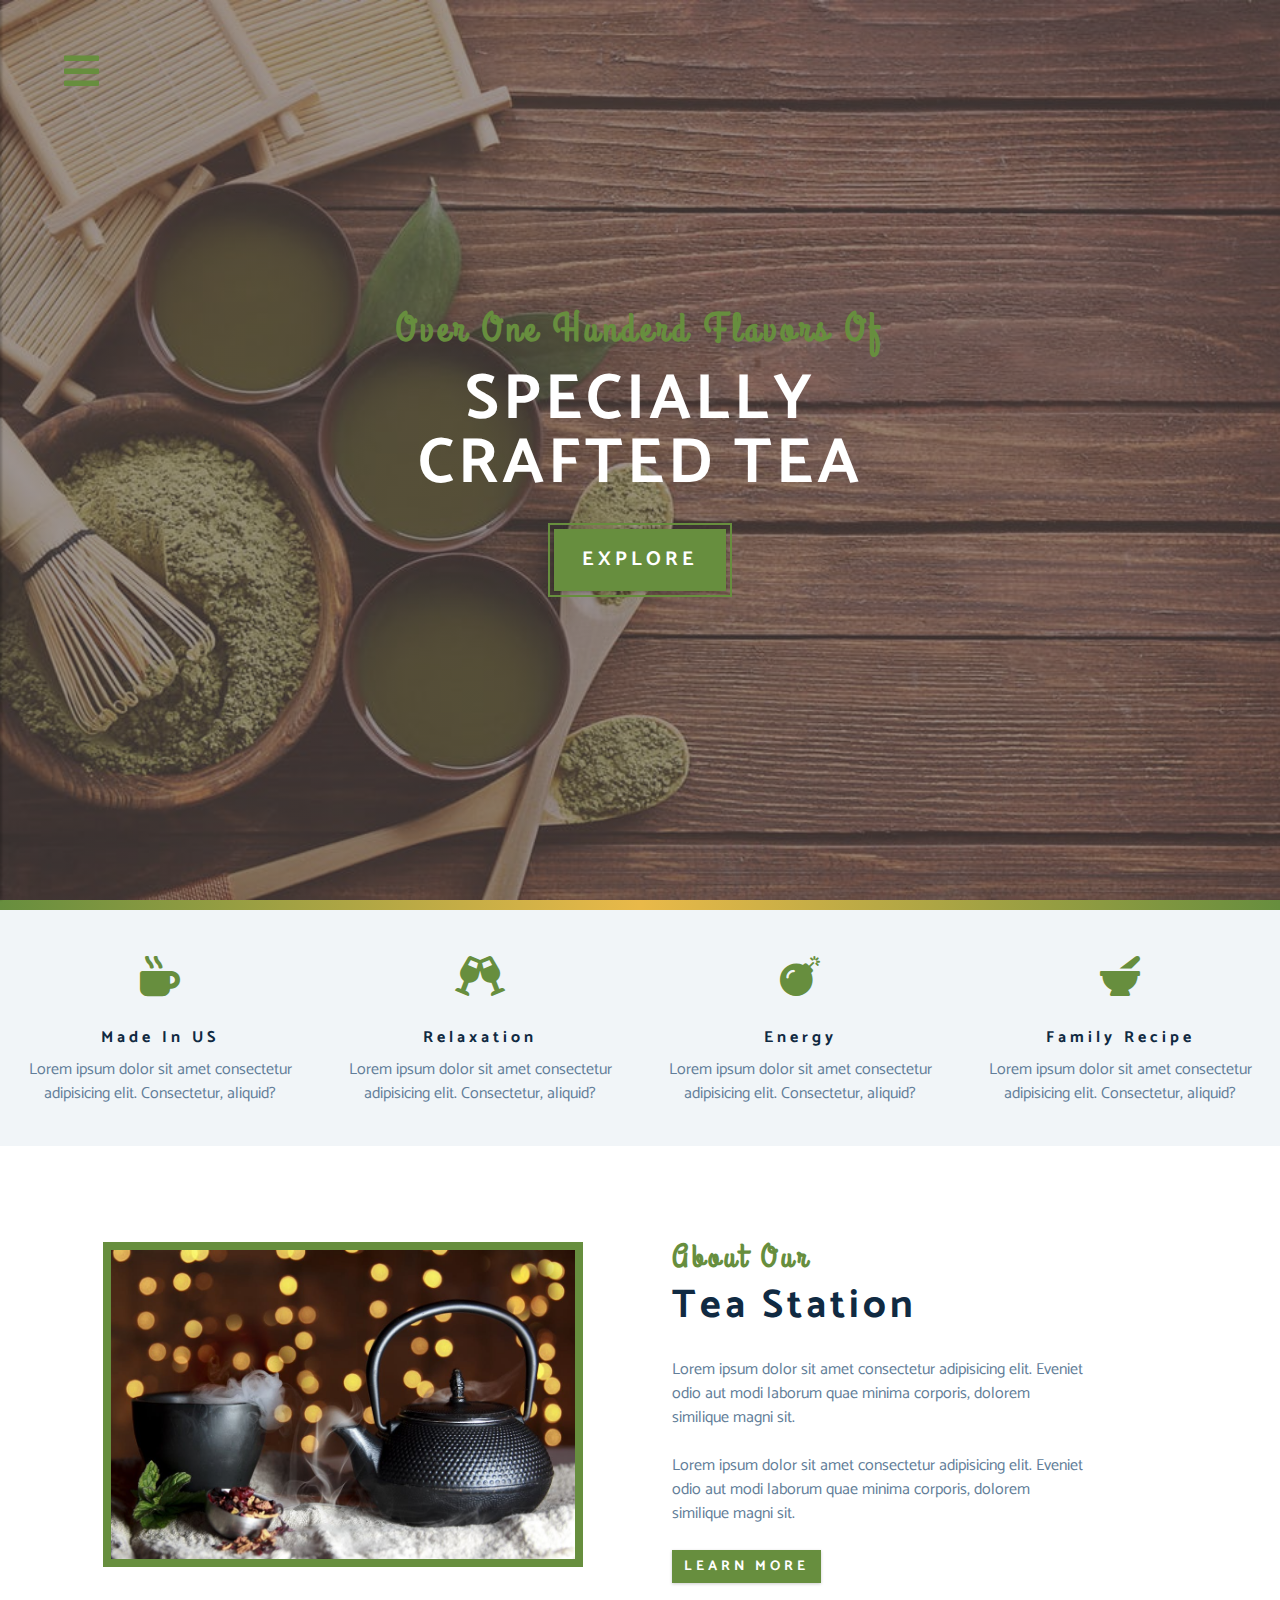
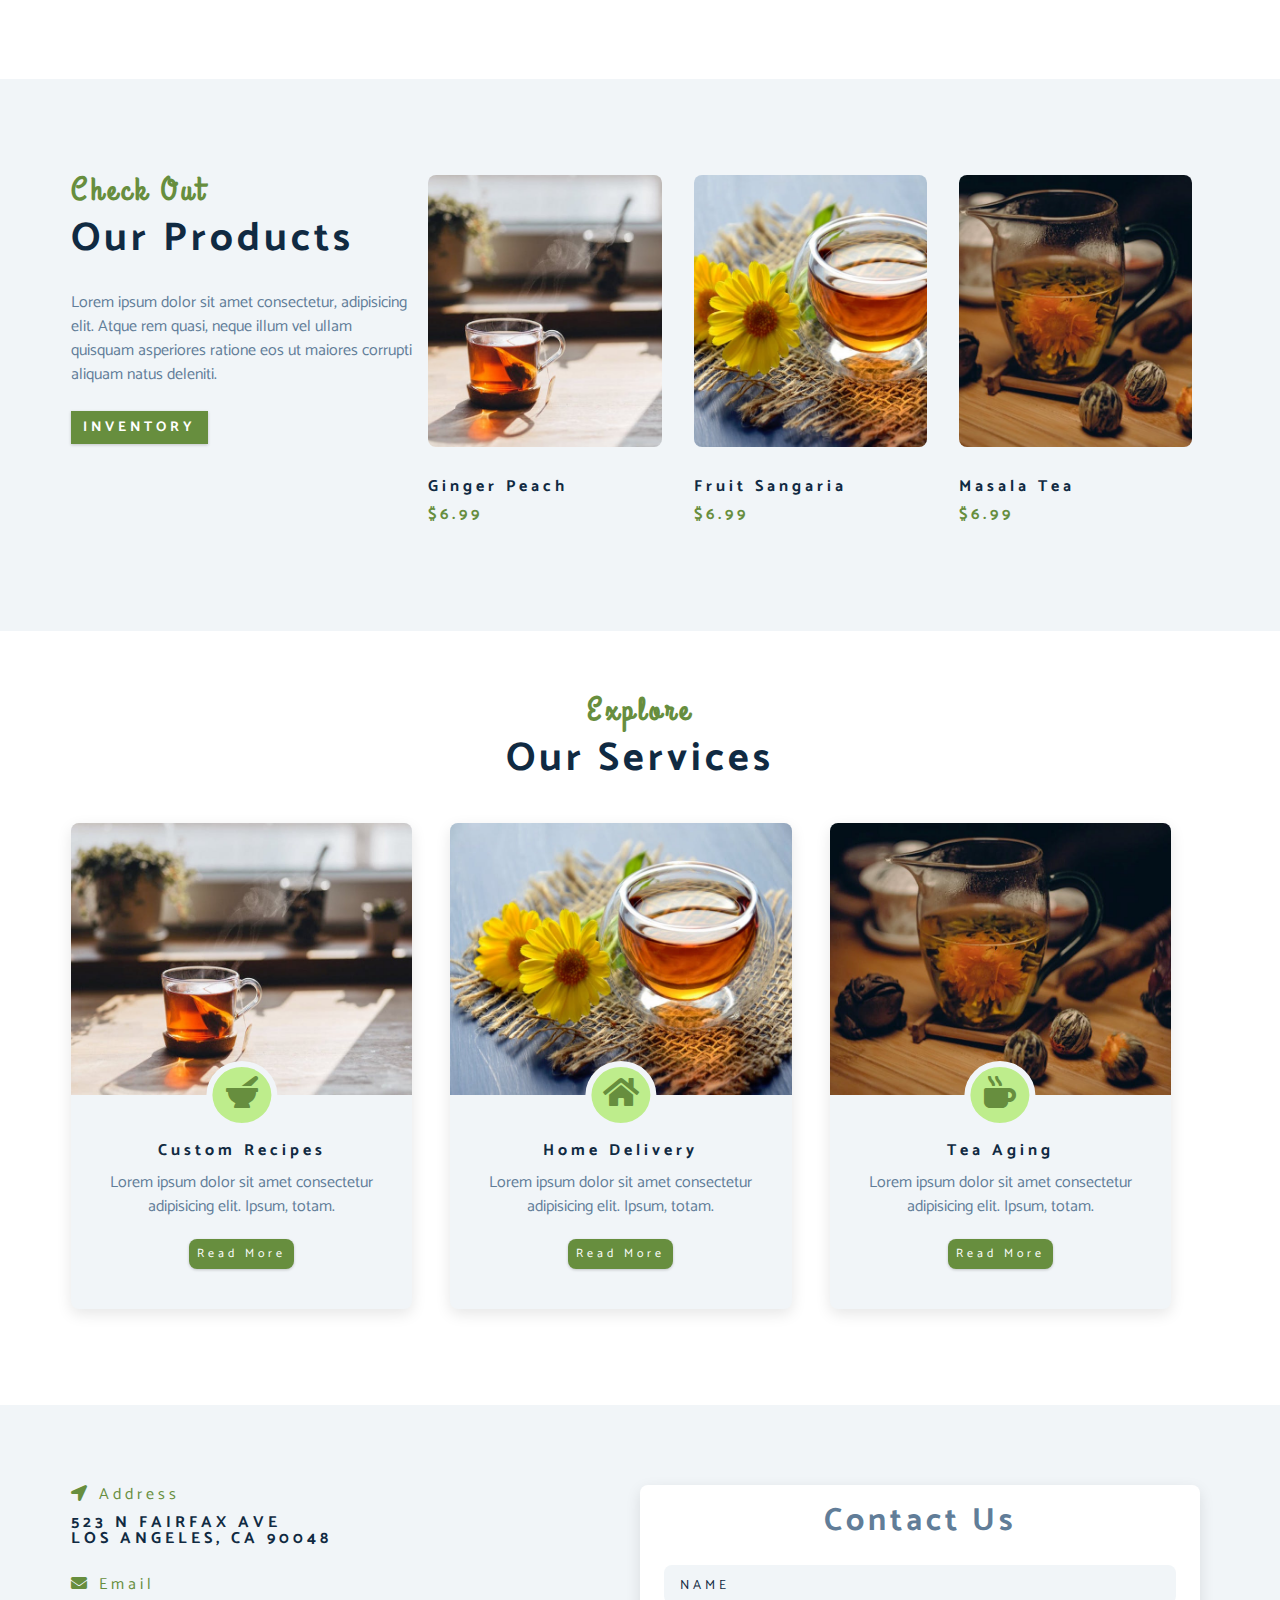
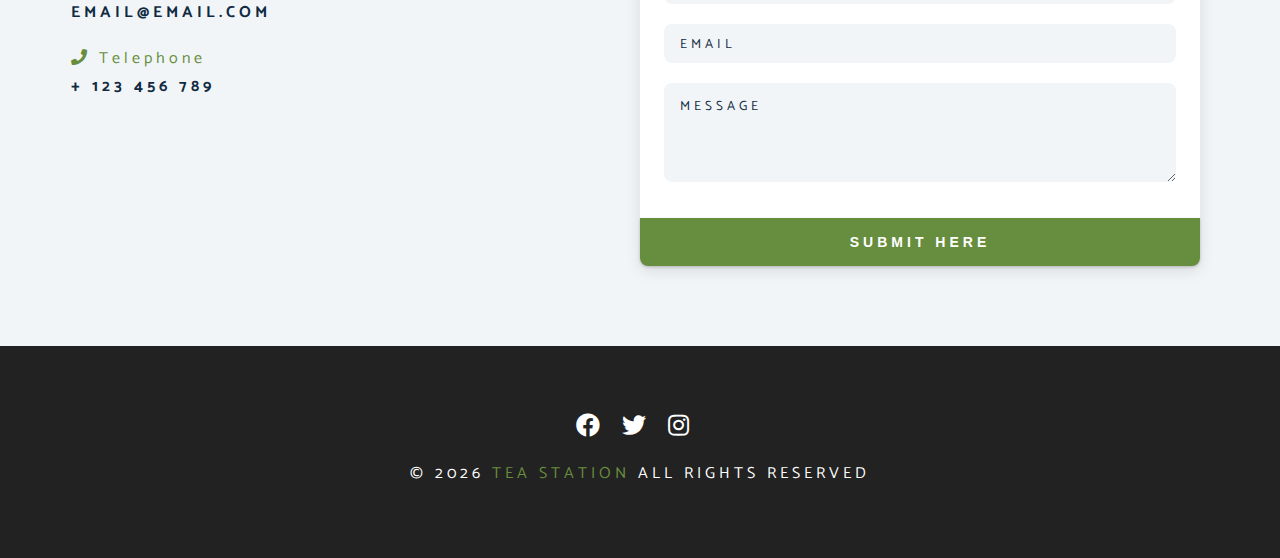
<file: index.html>
<!DOCTYPE html>
<html lang="en">

<head>
    <meta charset="UTF-8" />
    <meta name="viewport" content="width=device-width, initial-scale=1.0" />
    <meta http-equiv="X-UA-Compatible" content="ie=edge" />
    <title>Tea Station || Home</title>
    <!-- font-awesome -->
    <link rel="stylesheet" href="./fontawesome-free-5.12.1-web/css/all.min.css" />
    <!-- custom css -->
    <link rel="stylesheet" href="./css/styles.css" />
</head>

<body>
    <!-- navbar -->
    <!-- nav button -->
    <span class="nav-btn" id="nav-btn">
        <i class="fas fa-bars"></i>
    </span>
    <nav class="navbar" id="navbar">
        <div class="navbar-header">
            <span class="nav-close" id="nav-close">
                <i class="fas fa-times"></i>
            </span>
        </div>
        <ul class="nav-items">
            <li><a href="index.html" class="nav-link">home</a></li>
            <li><a href="skills.html" class="nav-link">skills</a></li>
            <li><a href="about.html" class="nav-link">about</a></li>
            <li><a href="products.html" class="nav-link">products</a></li>
        </ul>
    </nav>
    <!-- header -->
    <header class="header">
        <div class="banner">
            <h2>over one hunderd flavors of </h2>
            <h1>specially <br>Crafted tea</h1>
            <a href="skills.html" class="btn banner-btn">explore</a>
        </div>
    </header>
    <!-- end of header -->
    <!-- skill section -->
    <!-- content devider -->
    <div class="content-devider"></div>
    <section class="skills clearfix">
        <!-- single skill -->
        <article class="skill">
            <span class="skill-icon">
            <i class="fas fa-mug-hot"></i>
          </span>
            <h4 class="skill-tile">made in US</h4>
            <p class="skill-text">Lorem ipsum dolor sit amet consectetur adipisicing elit. Consectetur, aliquid?</p>
        </article>
        <!-- end of single skill -->
        <!-- single skill -->
        <article class="skill">
            <span class="skill-icon">
          <i class="fas fa-glass-cheers"></i>
        </span>
            <h4 class="skill-tile">relaxation</h4>
            <p class="skill-text">Lorem ipsum dolor sit amet consectetur adipisicing elit. Consectetur, aliquid?</p>
        </article>
        <!-- end of single skill -->
        <!-- single skill -->
        <article class="skill">
            <span class="skill-icon">
        <i class="fas fa-bomb"></i>
      </span>
            <h4 class="skill-tile">energy</h4>
            <p class="skill-text">Lorem ipsum dolor sit amet consectetur adipisicing elit. Consectetur, aliquid?</p>
        </article>
        <!-- end of single skill -->
        <!-- single skill -->
        <article class="skill">
            <span class="skill-icon">
      <i class="fas fa-mortar-pestle"></i>
    </span>
            <h4 class="skill-tile">family recipe</h4>
            <p class="skill-text">Lorem ipsum dolor sit amet consectetur adipisicing elit. Consectetur, aliquid?</p>
        </article>
        <!-- end of single skill -->
    </section>
    <!-- end of skill section -->
    <!-- about -->
    <section>
        <div class="section-center clearfix">
            <!-- about-img -->
            <article class="about-img">
                <div class="about-picture-container">
                    <img src="./images/about-bcg.jpeg" alt="tea kettle" class="about-picture">
                </div>
            </article>
            <!-- about-info -->
            <article class="about-info">
                <!-- section title -->
                <div class="section-title">
                    <h3>about our</h3>
                    <h2>tea station</h2>
                </div>
                <!-- end of section title -->
                <p class="about-text">
                    Lorem ipsum dolor sit amet consectetur adipisicing elit. Eveniet odio aut modi laborum quae minima corporis, dolorem similique magni sit.
                </p>
                <p class="about-text">
                    Lorem ipsum dolor sit amet consectetur adipisicing elit. Eveniet odio aut modi laborum quae minima corporis, dolorem similique magni sit.
                </p>
                <a href="about.html" class="btn">learn more</a>
            </article>
        </div>
    </section>
    <!--end of  about -->
    <!-- products -->
    <section class="products">
        <div class="section-center clearfix">
            <!-- prodcut info -->
            <article class="products-info">
                <!-- section title -->
                <div class="section-title">
                    <h3>check out</h3>
                    <h2>our products</h2>
                </div>
                <p class="product-text">
                    Lorem ipsum dolor sit amet consectetur, adipisicing elit. Atque rem quasi, neque illum vel ullam quisquam asperiores ratione eos ut maiores corrupti aliquam natus deleniti.
                </p>
                <a href="products.html" class="btn">inventory</a>
                <!-- end of section title -->
            </article>
            <!-- prodcut inventory -->
            <article class="products-inventory clearfix">
                <!-- single product -->
                <div class="product">
                    <img src="./images/product-1.jpeg" alt="single product" class="product-img">
                    <h4 class="product-title">ginger peach</h4>
                    <h4 class="product-price">$6.99</h4>
                </div>
                <!-- end single product -->
                <!-- single product -->
                <div class="product">
                    <img src="./images/product-2.jpeg" alt="single product" class="product-img">
                    <h4 class="product-title">fruit sangaria</h4>
                    <h4 class="product-price">$6.99</h4>
                </div>
                <!-- end single product -->
                <!-- single product -->
                <div class="product">
                    <img src="./images/product-3.jpeg" alt="single product" class="product-img">
                    <h4 class="product-title">masala tea</h4>
                    <h4 class="product-price">$6.99</h4>
                </div>
                <!-- end single product -->
            </article>
        </div>
    </section>
    <!-- end of products -->
    <!-- services -->
    <section class="services">
        <div class="section-title services-title">
            <h3>explore</h3>
            <h2>our services</h2>
        </div>
        <div class="section-center clearfix">
            <!-- single card -->
            <article class="service-card">
                <!-- img container -->
                <div class="service-img-container">
                    <img src="./images/product-1.jpeg" alt="single service" class="service-img">
                    <!-- serivce skill-icon -->
                    <span class="service-icon">
                        <i class="fas fa-mortar-pestle fa-fw"></i>
                    </span>
                </div>
                <!-- service info -->
                <div class="serivce-info">
                    <h4>custom recipes</h4>
                    <p>Lorem ipsum dolor sit amet consectetur adipisicing elit. Ipsum, totam.</p>
                    <a href="product.html" class="btn service-btn">read more</a>
                </div>
            </article>
            <!-- end of single card -->
            <!-- single card -->
            <article class="service-card">
                <!-- img container -->
                <div class="service-img-container">
                    <img src="./images/product-2.jpeg" alt="single service" class="service-img">
                    <!-- serivce skill-icon -->
                    <span class="service-icon">
                        <i class="fas fa-home fa-fw"></i>
                    </span>
                </div>
                <!-- service info -->
                <div class="serivce-info">
                    <h4>home delivery</h4>
                    <p>Lorem ipsum dolor sit amet consectetur adipisicing elit. Ipsum, totam.</p>
                    <a href="product.html" class="btn service-btn">read more</a>
                </div>
            </article>
            <!-- end of single card -->
            <!-- single card -->
            <article class="service-card">
                <!-- img container -->
                <div class="service-img-container">
                    <img src="./images/product-3.jpeg" alt="single service" class="service-img">
                    <!-- serivce skill-icon -->
                    <span class="service-icon">
                        <i class="fas fa-mug-hot fa-fw"></i>
                    </span>
                </div>
                <!-- service info -->
                <div class="serivce-info">
                    <h4>tea aging</h4>
                    <p>Lorem ipsum dolor sit amet consectetur adipisicing elit. Ipsum, totam.</p>
                    <a href="product.html" class="btn service-btn">read more</a>
                </div>
            </article>
            <!-- end of single card -->
        </div>
    </section>
    <!-- end of services -->
    <!-- contact -->
    <section class="contact">
        <div class="section-center clearfix">
            <!-- contact info -->
            <article class="contact-info">
                <!-- contact item -->
                <div class="contact-item">
                    <h4 class="contact-title">
                        <span class="contact-icon">
                        <i class="fas fa-location-arrow"></i>
                    </span> address </h4>
                    <h4 class="contact-text">
                        523 n Fairfax Ave <br> Los Angeles, CA 90048
                    </h4>
                </div>
                <!-- endo of contact item -->
                <!-- contact item -->
                <div class="contact-item">
                    <h4 class="contact-title">
                        <span class="contact-icon">
                        <i class="fas fa-envelope"></i>
                    </span> email </h4>
                    <h4 class="contact-text">
                        email@email.com
                    </h4>
                </div>
                <!-- endo of contact item -->
                <!-- contact item -->
                <div class="contact-item">
                    <h4 class="contact-title">
                        <span class="contact-icon">
                        <i class="fas fa-phone"></i>
                    </span> telephone </h4>
                    <h4 class="contact-text">
                        + 123 456 789
                    </h4>
                </div>
                <!-- endo of contact item -->
            </article>
            <!-- contact form -->
            <article class="contact-form">
                <h3>contact us</h3>
                <form action="https://formspree.io/xayprbva" method="POST">
                    <div class="form-group">
                        <!-- inputs -->
                        <input type="text" placeholder="name" class="form-control" name="name">
                        <input type="email" placeholder="email" class="form-control" name="email">
                        <textarea name="message" placeholder="message" class="form-control" rows="5"></textarea>
                    </div>
                    <button type="submit" class="submit-btn btn">submit here</button>
                </form>
            </article>
        </div>
    </section>
    <!-- end of contact -->
    <!-- footer -->
    <footer class="footer">
        <div class="section-center">
            <div class="social-icons">
                <!-- social icon -->
                <a href="#" class="social-icon">
                    <i class="fab fa-facebook"></i>
                </a>
                <!--end  social icon -->
                <!-- social icon -->
                <a href="#" class="social-icon">
                    <i class="fab fa-twitter"></i>
                </a>
                <!--end  social icon -->
                <!-- social icon -->
                <a href="#" class="social-icon">
                    <i class="fab fa-instagram"></i>
                </a>
                <!--end  social icon -->
            </div>
            <h4 class="footer-text">
                &copy; <span id="date"></span> <span class="company">tea station</span> all rights reserved
            </h4>
        </div>
    </footer>
    <!-- end footer -->
    <script src="app.js"></script>
</body>

</html>
</file>
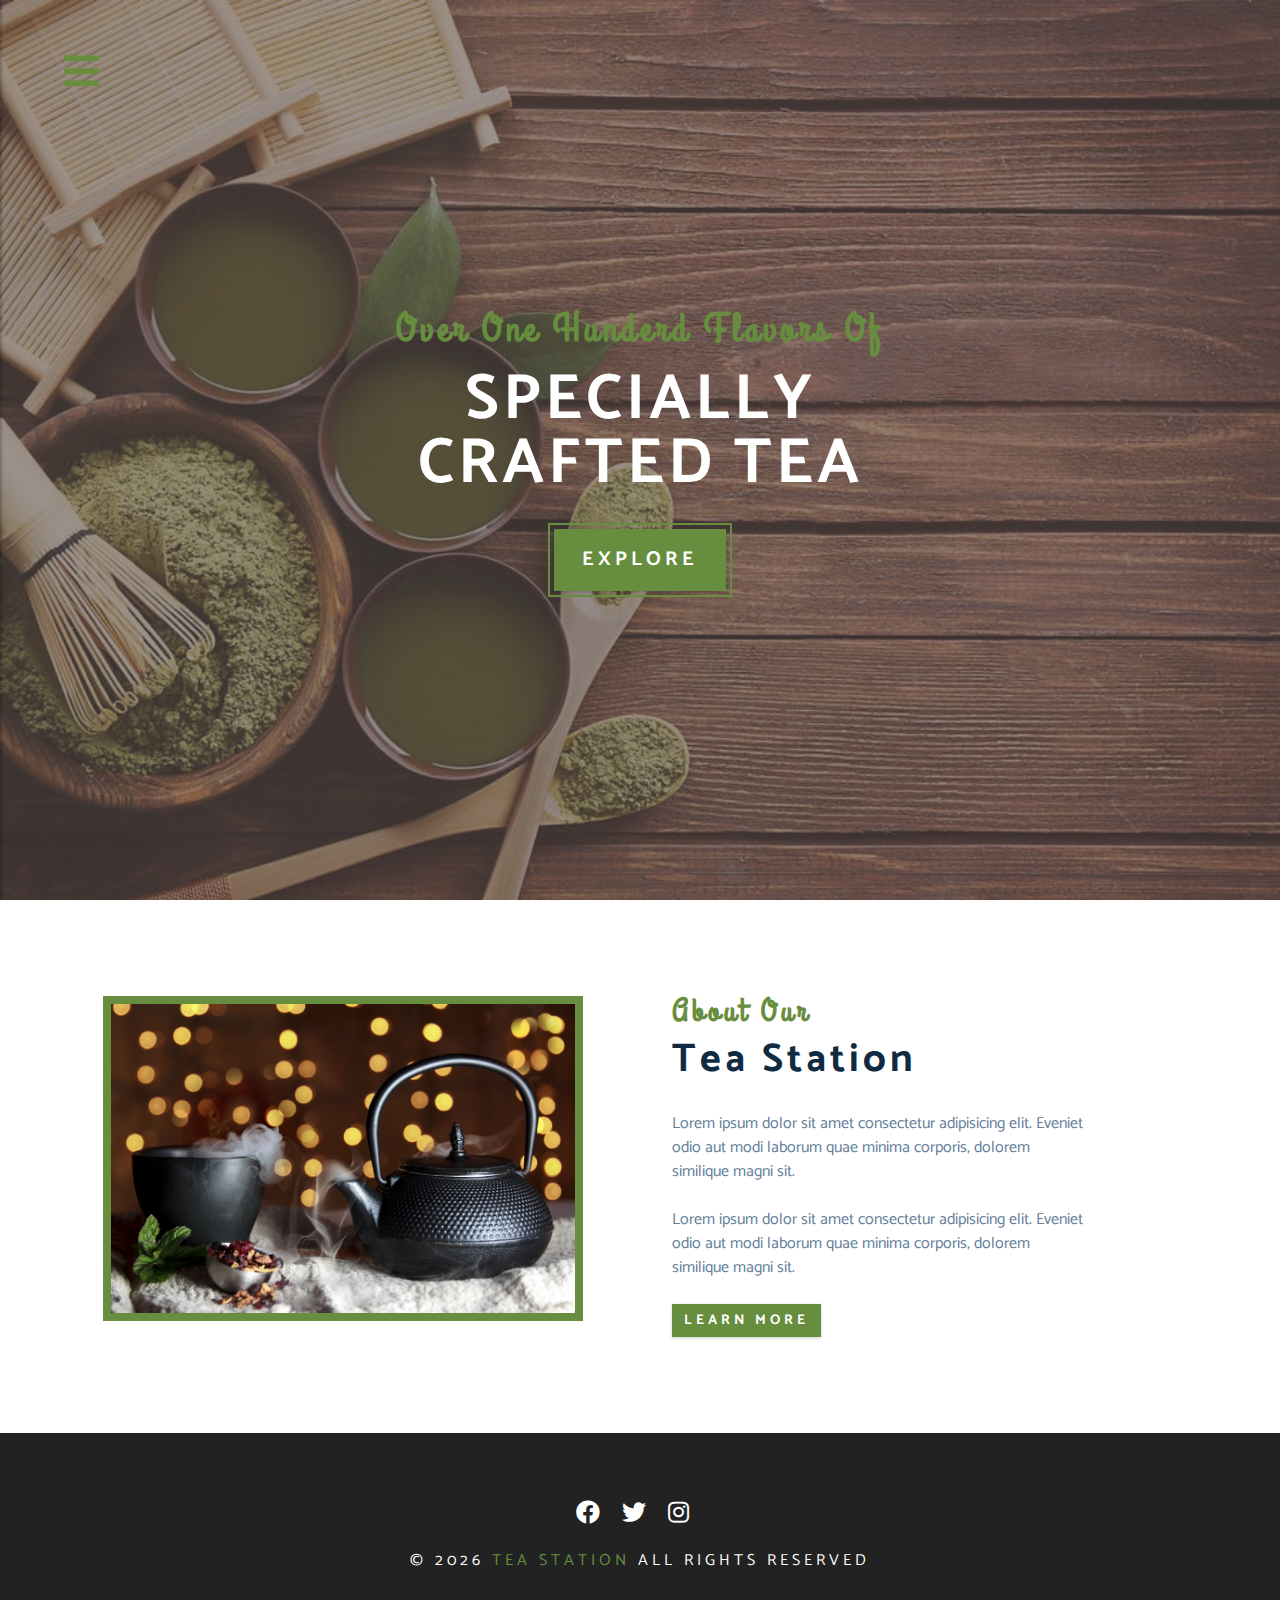
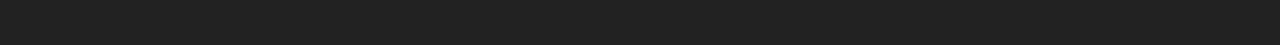
<file: about.html>
<!DOCTYPE html>
<html lang="en">

<head>
    <meta charset="UTF-8" />
    <meta name="viewport" content="width=device-width, initial-scale=1.0" />
    <meta http-equiv="X-UA-Compatible" content="ie=edge" />
    <title>Tea Station || About</title>
    <!-- font-awesome -->
    <link rel="stylesheet" href="./fontawesome-free-5.12.1-web/css/all.min.css" />
    <!-- custom css -->
    <link rel="stylesheet" href="./css/styles.css" />
</head>

<body>
    <!-- navbar -->
    <!-- nav button -->
    <span class="nav-btn" id="nav-btn">
        <i class="fas fa-bars"></i>
    </span>
    <nav class="navbar" id="navbar">
        <div class="navbar-header">
            <span class="nav-close" id="nav-close">
                <i class="fas fa-times"></i>
            </span>
        </div>
        <ul class="nav-items">
            <li><a href="index.html" class="nav-link">home</a></li>
            <li><a href="skills.html" class="nav-link">skills</a></li>
            <li><a href="about.html" class="nav-link">about</a></li>
            <li><a href="products.html" class="nav-link">products</a></li>
        </ul>
    </nav>
    <!-- header -->
    <header class="header">
        <div class="banner">
            <h2>over one hunderd flavors of </h2>
            <h1>specially <br>Crafted tea</h1>
            <a href="skills.html" class="btn banner-btn">explore</a>
        </div>
    </header>
    <!-- end of header -->
    <!-- about -->
    <section>
        <div class="section-center clearfix">
            <!-- about-img -->
            <article class="about-img">
                <div class="about-picture-container">
                    <img src="./images/about-bcg.jpeg" alt="tea kettle" class="about-picture">
                </div>
            </article>
            <!-- about-info -->
            <article class="about-info">
                <!-- section title -->
                <div class="section-title">
                    <h3>about our</h3>
                    <h2>tea station</h2>
                </div>
                <!-- end of section title -->
                <p class="about-text">
                    Lorem ipsum dolor sit amet consectetur adipisicing elit. Eveniet odio aut modi laborum quae minima corporis, dolorem similique magni sit.
                </p>
                <p class="about-text">
                    Lorem ipsum dolor sit amet consectetur adipisicing elit. Eveniet odio aut modi laborum quae minima corporis, dolorem similique magni sit.
                </p>
                <a href="about.html" class="btn">learn more</a>
            </article>
        </div>
    </section>
    <!--end of  about -->
    <!-- footer -->
    <footer class="footer">
        <div class="section-center">
            <div class="social-icons">
                <!-- social icon -->
                <a href="#" class="social-icon">
                    <i class="fab fa-facebook"></i>
                </a>
                <!--end  social icon -->
                <!-- social icon -->
                <a href="#" class="social-icon">
                    <i class="fab fa-twitter"></i>
                </a>
                <!--end  social icon -->
                <!-- social icon -->
                <a href="#" class="social-icon">
                    <i class="fab fa-instagram"></i>
                </a>
                <!--end  social icon -->
            </div>
            <h4 class="footer-text">
                &copy; <span id="date"></span> <span class="company">tea station</span> all rights reserved
            </h4>
        </div>
    </footer>
    <!-- end footer -->
    <script src="app.js"></script>
</body>

</html>
</file>
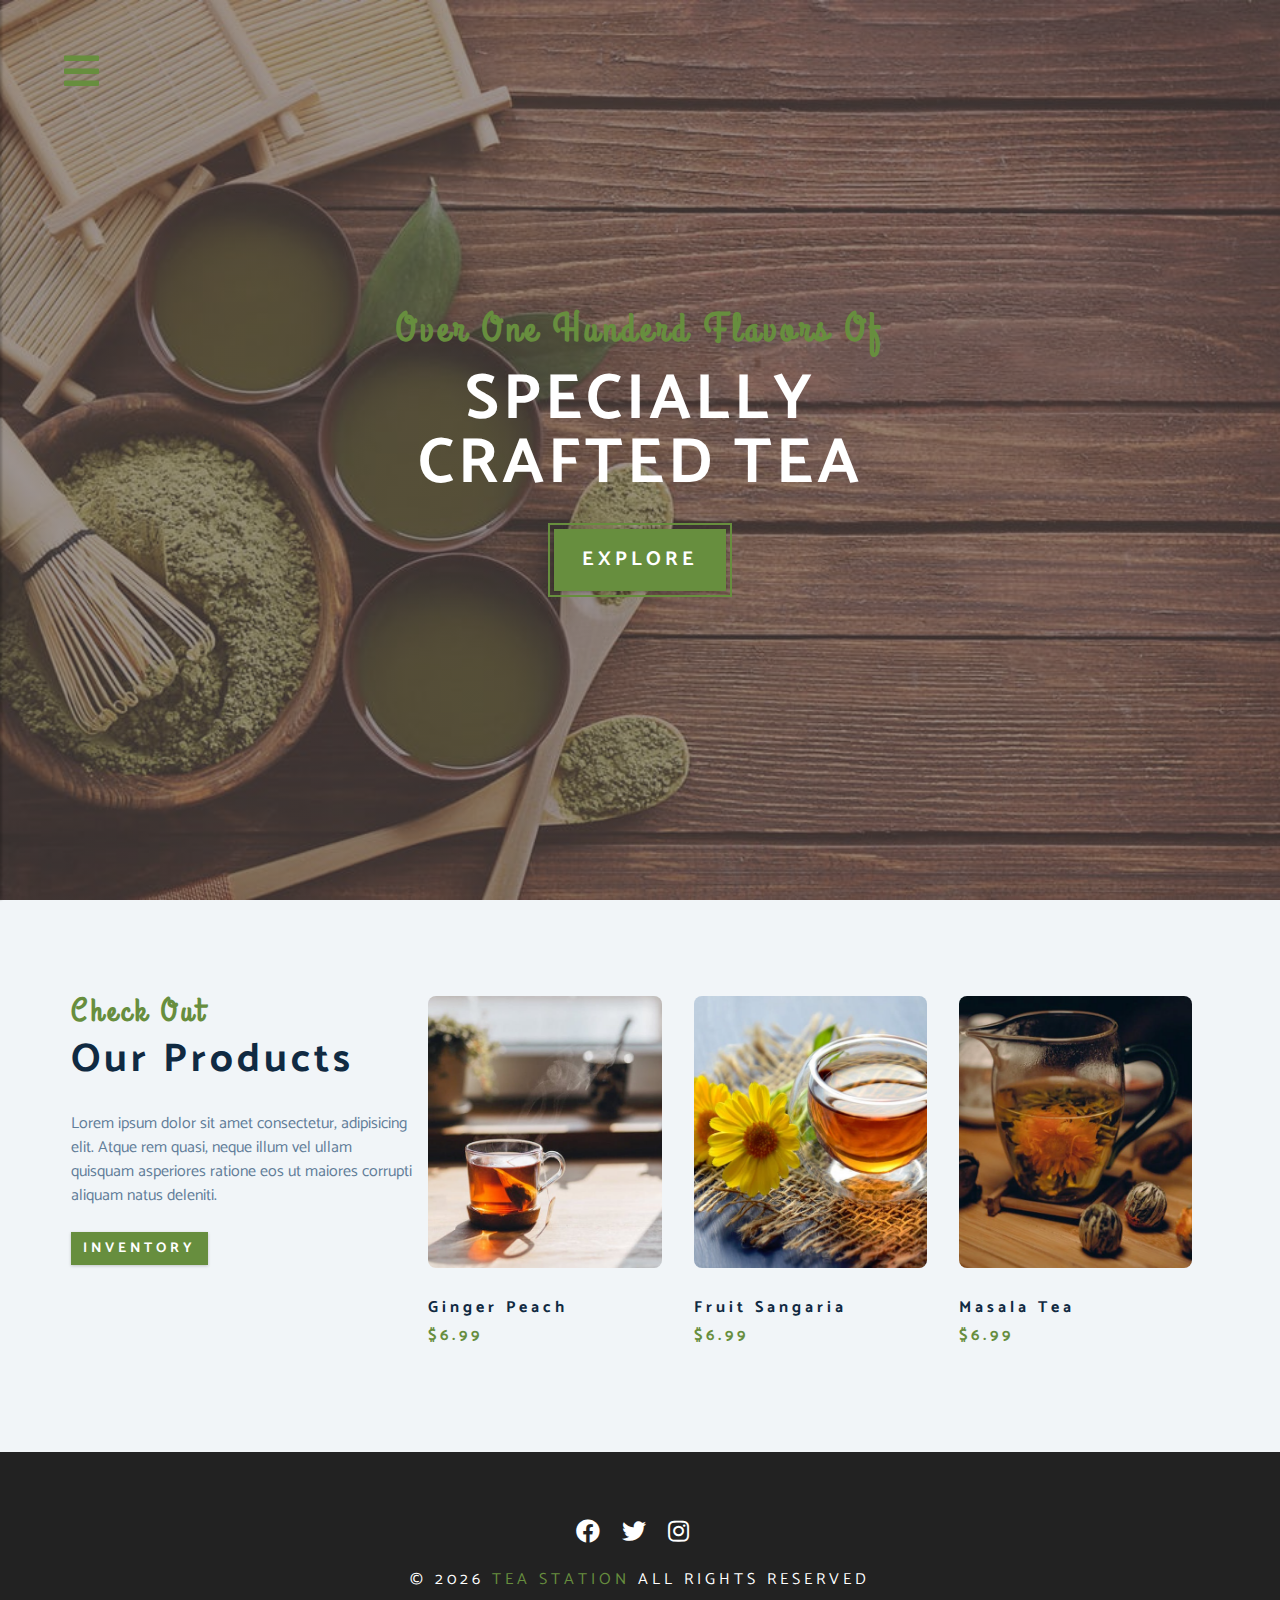
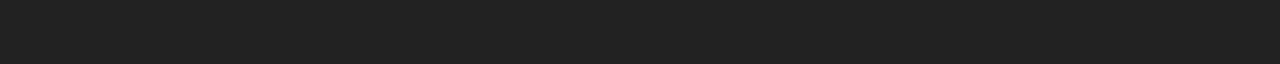
<file: products.html>
<!DOCTYPE html>
<html lang="en">

<head>
    <meta charset="UTF-8" />
    <meta name="viewport" content="width=device-width, initial-scale=1.0" />
    <meta http-equiv="X-UA-Compatible" content="ie=edge" />
    <title>Tea Station || Products</title>
    <!-- font-awesome -->
    <link rel="stylesheet" href="./fontawesome-free-5.12.1-web/css/all.min.css" />
    <!-- custom css -->
    <link rel="stylesheet" href="./css/styles.css" />
</head>

<body>
    <!-- navbar -->
    <!-- nav button -->
    <span class="nav-btn" id="nav-btn">
        <i class="fas fa-bars"></i>
    </span>
    <nav class="navbar" id="navbar">
        <div class="navbar-header">
            <span class="nav-close" id="nav-close">
                <i class="fas fa-times"></i>
            </span>
        </div>
        <ul class="nav-items">
            <li><a href="index.html" class="nav-link">home</a></li>
            <li><a href="skills.html" class="nav-link">skills</a></li>
            <li><a href="about.html" class="nav-link">about</a></li>
            <li><a href="products.html" class="nav-link">products</a></li>
        </ul>
    </nav>
    <!-- header -->
    <header class="header">
        <div class="banner">
            <h2>over one hunderd flavors of </h2>
            <h1>specially <br>Crafted tea</h1>
            <a href="skills.html" class="btn banner-btn">explore</a>
        </div>
    </header>
    <!-- end of header -->
    <!-- products -->
    <section class="products">
        <div class="section-center clearfix">
            <!-- prodcut info -->
            <article class="products-info">
                <!-- section title -->
                <div class="section-title">
                    <h3>check out</h3>
                    <h2>our products</h2>
                </div>
                <p class="product-text">
                    Lorem ipsum dolor sit amet consectetur, adipisicing elit. Atque rem quasi, neque illum vel ullam quisquam asperiores ratione eos ut maiores corrupti aliquam natus deleniti.
                </p>
                <a href="products.html" class="btn">inventory</a>
                <!-- end of section title -->
            </article>
            <!-- prodcut inventory -->
            <article class="products-inventory clearfix">
                <!-- single product -->
                <div class="product">
                    <img src="./images/product-1.jpeg" alt="single product" class="product-img">
                    <h4 class="product-title">ginger peach</h4>
                    <h4 class="product-price">$6.99</h4>
                </div>
                <!-- end single product -->
                <!-- single product -->
                <div class="product">
                    <img src="./images/product-2.jpeg" alt="single product" class="product-img">
                    <h4 class="product-title">fruit sangaria</h4>
                    <h4 class="product-price">$6.99</h4>
                </div>
                <!-- end single product -->
                <!-- single product -->
                <div class="product">
                    <img src="./images/product-3.jpeg" alt="single product" class="product-img">
                    <h4 class="product-title">masala tea</h4>
                    <h4 class="product-price">$6.99</h4>
                </div>
                <!-- end single product -->
            </article>
        </div>
    </section>
    <!-- end of products -->
    <!-- footer -->
    <footer class="footer">
        <div class="section-center">
            <div class="social-icons">
                <!-- social icon -->
                <a href="#" class="social-icon">
                    <i class="fab fa-facebook"></i>
                </a>
                <!--end  social icon -->
                <!-- social icon -->
                <a href="#" class="social-icon">
                    <i class="fab fa-twitter"></i>
                </a>
                <!--end  social icon -->
                <!-- social icon -->
                <a href="#" class="social-icon">
                    <i class="fab fa-instagram"></i>
                </a>
                <!--end  social icon -->
            </div>
            <h4 class="footer-text">
                &copy; <span id="date"></span> <span class="company">tea station</span> all rights reserved
            </h4>
        </div>
    </footer>
    <!-- end footer -->
    <script src="app.js"></script>
</body>

</html>
</file>
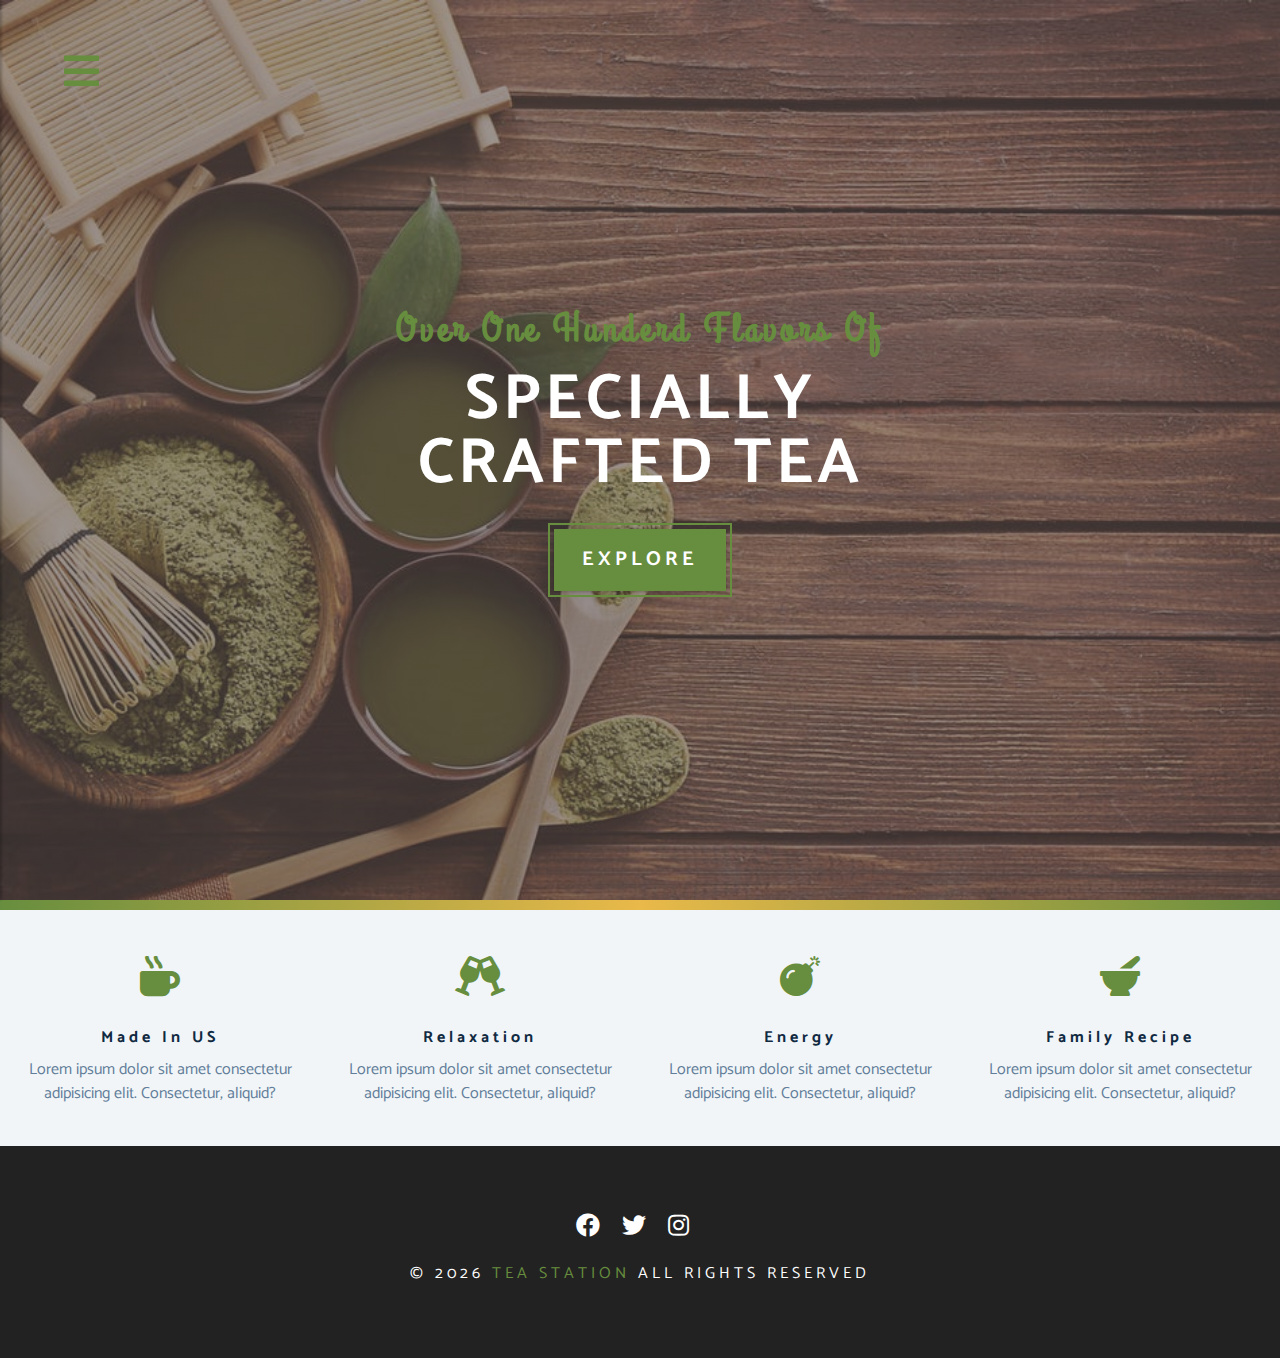
<file: skills.html>
<!DOCTYPE html>
<html lang="en">

<head>
    <meta charset="UTF-8" />
    <meta name="viewport" content="width=device-width, initial-scale=1.0" />
    <meta http-equiv="X-UA-Compatible" content="ie=edge" />
    <title>Tea Station || Skills</title>
    <!-- font-awesome -->
    <link rel="stylesheet" href="./fontawesome-free-5.12.1-web/css/all.min.css" />
    <!-- custom css -->
    <link rel="stylesheet" href="./css/styles.css" />
</head>

<body>
    <!-- navbar -->
    <!-- nav button -->
    <span class="nav-btn" id="nav-btn">
        <i class="fas fa-bars"></i>
    </span>
    <nav class="navbar" id="navbar">
        <div class="navbar-header">
            <span class="nav-close" id="nav-close">
                <i class="fas fa-times"></i>
            </span>
        </div>
        <ul class="nav-items">
            <li><a href="index.html" class="nav-link">home</a></li>
            <li><a href="skills.html" class="nav-link">skills</a></li>
            <li><a href="about.html" class="nav-link">about</a></li>
            <li><a href="products.html" class="nav-link">products</a></li>
        </ul>
    </nav>
    <!-- header -->
    <header class="header">
        <div class="banner">
            <h2>over one hunderd flavors of </h2>
            <h1>specially <br>Crafted tea</h1>
            <a href="skills.html" class="btn banner-btn">explore</a>
        </div>
    </header>
    <!-- end of header -->
    <!-- skill section -->
    <!-- content devider -->
    <div class="content-devider"></div>
    <section class="skills clearfix">
        <!-- single skill -->
        <article class="skill">
            <span class="skill-icon">
            <i class="fas fa-mug-hot"></i>
          </span>
            <h4 class="skill-tile">made in US</h4>
            <p class="skill-text">Lorem ipsum dolor sit amet consectetur adipisicing elit. Consectetur, aliquid?</p>
        </article>
        <!-- end of single skill -->
        <!-- single skill -->
        <article class="skill">
            <span class="skill-icon">
          <i class="fas fa-glass-cheers"></i>
        </span>
            <h4 class="skill-tile">relaxation</h4>
            <p class="skill-text">Lorem ipsum dolor sit amet consectetur adipisicing elit. Consectetur, aliquid?</p>
        </article>
        <!-- end of single skill -->
        <!-- single skill -->
        <article class="skill">
            <span class="skill-icon">
        <i class="fas fa-bomb"></i>
      </span>
            <h4 class="skill-tile">energy</h4>
            <p class="skill-text">Lorem ipsum dolor sit amet consectetur adipisicing elit. Consectetur, aliquid?</p>
        </article>
        <!-- end of single skill -->
        <!-- single skill -->
        <article class="skill">
            <span class="skill-icon">
      <i class="fas fa-mortar-pestle"></i>
    </span>
            <h4 class="skill-tile">family recipe</h4>
            <p class="skill-text">Lorem ipsum dolor sit amet consectetur adipisicing elit. Consectetur, aliquid?</p>
        </article>
        <!-- end of single skill -->
    </section>
    <!-- end of skill section -->
    <!--end of  about -->
    <!-- footer -->
    <footer class="footer">
        <div class="section-center">
            <div class="social-icons">
                <!-- social icon -->
                <a href="#" class="social-icon">
                    <i class="fab fa-facebook"></i>
                </a>
                <!--end  social icon -->
                <!-- social icon -->
                <a href="#" class="social-icon">
                    <i class="fab fa-twitter"></i>
                </a>
                <!--end  social icon -->
                <!-- social icon -->
                <a href="#" class="social-icon">
                    <i class="fab fa-instagram"></i>
                </a>
                <!--end  social icon -->
            </div>
            <h4 class="footer-text">
                &copy; <span id="date"></span> <span class="company">tea station</span> all rights reserved
            </h4>
        </div>
    </footer>
    <!-- end footer -->
    <script src="app.js"></script>
</body>

</html>
</file>
<file: css/styles.css>
/*
================
fonts 
================
*/

@import url("https://fonts.googleapis.com/css?family=Catamaran:400,700|Grand+Hotel");

/* 
================
variables
================
*/

:root {
    --clr-primary: #678e3e;
    --clr-primary-light: #beed8c;
    --clr-gry-1: #102a42;
    --clr-gry-5: #617d98;
    --clr-gry-10: #f1f5f8;
    --clr-white: #fff;
    --ff-primary: "Catamaran", sans-serif;
    --ff-secondary: "Grand Hotel", cursive;
    --transition: all 0.3s linear;
    --spacing: 0.25rem;
    --radius: 0.5rem;
}


/* Global css */

* {
    margin: 0;
    padding: 0;
    box-sizing: border-box;
}

body {
    font-family: var(--ff-primary);
    background: var(--clr-white);
    color: var(--clr-gry-1);
    line-height: 1.5;
    font-size: 0.875rem;
}

a {
    text-decoration: none;
}

img {
    width: 100%;
    display: block;
}

h1,
h2,
h3,
h4 {
    letter-spacing: var(--spacing);
    text-transform: capitalize;
    line-height: 1.25;
    margin-bottom: 0.75rem;
}

h1 {
    font-size: 3rem;
}

h2 {
    font-size: 2rem;
}

h3 {
    font-size: 1.5rem;
}

h4 {
    font-size: 0.875rem;
}

p {
    margin-bottom: 1.5rem;
}

@media screen and (min-width:800px) {
    h1 {
        font-size: 4rem;
    }
    h2 {
        font-size: 2.5rem;
    }
    h3 {
        font-size: 2rem;
    }
    h4 {
        font-size: 1rem;
    }
    body {
        font-size: 1rem;
    }
    h1,
    h2,
    h3,
    h4 {
        line-height: 1;
    }
}


/* More global css */

.btn {
    text-transform: uppercase;
    background: var(--clr-primary);
    color: var(--clr-white);
    padding: 0.375rem 0.75rem;
    letter-spacing: var(--spacing);
    display: inline-block;
    font-weight: 700;
    transition: var(--transition);
    font-size: 0.875rem;
    border: none;
    cursor: pointer;
    box-shadow: 0 1px 3px rgba(0, 0, 0, 0.2);
    ;
}

.btn:hover {
    color: var(--clr-primary);
    background: var(--clr-primary-light);
}

.clearfix::after,
.clearfix::before {
    content: "";
    clear: both;
    display: table;
}

.section-title h3 {
    font-family: var(--ff-secondary);
    color: var(--clr-primary);
}

.section-title {
    margin-bottom: 2rem;
}

.section-center {
    padding: 4rem 0;
    width: 85vw;
    margin: 0 auto;
    max-width: 1170px;
}

@media screen and (min-width: 992px) {
    .section-center {
        padding: 4rem 1rem;
        width: 95vw;
    }
}


/* 
================
Animation
================
*/

@keyframes bounce {
    0% {
        transform: scale(1);
    }
    50% {
        transform: scale(1.5);
    }
    100% {
        transform: scale(1);
    }
}

@keyframes slideFromRight {
    0% {
        transform: translateX(1000px);
        opacity: 0;
    }
    50% {
        transform: translateX(-200px);
        opacity: 0.5;
    }
    75% {
        transform: translateX(50px);
        opacity: 0.75;
    }
    100% {
        transform: translateX(0px);
        opacity: 1;
    }
}

@keyframes slideFromLeft {
    0% {
        transform: translateX(-1000px);
        opacity: 0;
    }
    50% {
        transform: translateX(200px);
        opacity: 0.5;
    }
    75% {
        transform: translateX(-50px);
        opacity: 0.75;
    }
    100% {
        transform: translateX(0px);
        opacity: 1;
    }
}

@keyframes show {
    0% {
        transform: scale(1.5);
        opacity: 0;
    }
    50% {
        transform: scale(2);
        opacity: 0.5;
    }
    100% {
        transform: scale(1);
        opacity: 1;
    }
}


/* 
================
Navbar
================
*/

.nav-btn {
    position: fixed;
    top: 5%;
    left: 5%;
    font-size: 2.5rem;
    color: var(--clr-primary);
    z-index: 1;
    cursor: pointer;
    /* animation */
    animation: bounce 2s ease infinite;
}

.navbar {
    position: fixed;
    top: 0;
    left: 0;
    right: 0;
    bottom: 0;
    /* width:100% 
height:100%
*/
    background: var(--clr-gry-10);
    z-index: 2;
    box-shadow: 2px 0 2px rgba(0, 0, 0, 0.2);
    /* hide navbar */
    transform: translateX(-100%);
    transition: var(--transition);
}

.showNav {
    transform: translate(0);
}

.navbar-header {
    text-align: right;
    padding-right: 1rem;
}

.nav-close {
    font-size: 2.5rem;
    cursor: pointer;
    color: #f29c9c;
    transition: var(--transition);
}

.nav-close:hover {
    color: #bb2525;
}

.nav-items {
    list-style-type: none;
}

.nav-link {
    display: block;
    font-size: 1.5rem;
    padding: 0.25rem 1rem;
    text-transform: uppercase;
    letter-spacing: var(--spacing);
    color: var(--clr-gry-5);
    transition: var(--transition);
}

.nav-link:hover {
    background: var(--clr-primary-light);
    color: var(--clr-primary);
    padding-left: 1.5rem;
    border-left: 0.25rem solid var(--clr-primary);
}

@media screen and (min-width: 768px) {
    .navbar {
        width: 30vw;
        max-width: 20rem;
    }
}


/* 
================
Header
================
*/

.header {
    min-height: 100vh;
    background: linear-gradient(rgba(90, 78, 78, 0.6), rgba(90, 78, 78, 0.6)), url("../images/main-bcg.jpeg") center/cover no-repeat fixed;
    position: relative;
    /* animation */
    overflow-x: hidden;
    /* if we don't add it we will get horizontal bars */
}

.banner {
    text-align: center;
    position: absolute;
    top: 50%;
    left: 50%;
    transform: translate(-50%, -50%);
}

.banner h2 {
    font-family: var(--ff-secondary);
    color: var(--clr-primary);
    /* animation */
    animation: slideFromRight 2s ease-in-out 1;
}

.banner h1 {
    text-transform: uppercase;
    color: var(--clr-white);
    margin-top: 1.25rem;
    margin-bottom: 2rem;
    /* animation */
    animation: slideFromLeft 2s ease-in-out 1;
}

.banner-btn {
    outline: 0.125rem solid var(--clr-primary);
    outline-offset: 0.25rem;
    font-size: 1.25rem;
    padding: 1rem 1.75rem;
    /* animation */
    animation: show 3s linear 1;
}

.content-devider {
    height: 0.6rem;
    background: linear-gradient(to left, var(--clr-primary), #e9b949, var(--clr-primary));
}


/* 
================
Skills
================
*/

.skills {
    background: var(--clr-gry-10);
}

.skill {
    padding: 2.5rem 0;
    text-align: center;
    transition: var(--transition);
}

.skill-icon {
    font-size: 2.5rem;
    margin-bottom: 1.25rem;
    transition: var(--transition);
    display: inline-block;
    color: var(--clr-primary);
}

.skill-text {
    color: var(--clr-gry-5);
    max-width: 17rem;
    margin: 0 auto;
}

.skill:hover {
    background: var(--clr-white);
    box-shadow: 0 2px var(--clr-primary);
}

.skill:hover .skill-icon {
    transform: translateY(-5px);
}

@media screen and (min-width:576px) {
    .skill {
        float: left;
        width: 50%;
    }
}

@media screen and (min-width:1200px) {
    .skill {
        width: 25%;
    }
}


/* 
================
about
================
*/

.about-img,
.about-info {
    padding: 2rem 0;
}

.about-picture-container {
    background: var(--clr-primary);
    border: 0.5rem solid var(--clr-primary);
    max-width: 30rem;
    /* extra stuff overflow  to cover extra image comming out side the border*/
    overflow: hidden;
}

.about-picture {
    transition: var(--transition);
}

.about-picture-container:hover .about-picture {
    opacity: 0.5;
    transform: scale(1.2);
}

.about-text {
    max-width: 26rem;
    color: var(--clr-gry-5);
}

@media screen and (min-width:992px) {
    .about-img,
    .about-info {
        float: left;
        width: 50%;
        padding: 2rem;
    }
}


/* 
================
product
================
*/

.products {
    background: var(--clr-gry-10);
}

.products article {
    padding: 2rem 0;
}

.product-text {
    color: var(--clr-gry-5);
    max-width: 26rem;
}

.product {
    margin-bottom: 2rem;
}

.product-img {
    border-radius: var(--radius);
    margin-bottom: 2rem;
    height: 17rem;
    object-fit: cover;
}

.product-price {
    color: var(--clr-primary);
}

@media screen and (min-width: 768px) {
    .product {
        float: left;
        width: 50%;
        padding-right: 2rem;
    }
}

@media screen and (min-width: 992px) {
    .product {
        width: 33.3%;
    }
}

@media screen and (min-width: 1200px) {
    .products-info {
        float: left;
        width: 30%;
    }
    .products-inventory {
        float: left;
        width: 70%;
    }
    .product {
        margin-bottom: 0;
        padding: 0 1rem;
    }
}


/* 
================
services
================
*/

.services-title {
    margin-top: 4rem;
    margin-bottom: -4rem;
    text-align: center;
}

.service-card {
    margin: 2rem 0;
    background: var(--clr-gry-10);
    border-radius: var(--radius);
    box-shadow: 0 5px 15px rgba(0, 0, 0, 0.1);
    transition: var(--transition);
}

.service-card:hover {
    transform: scale(1.02);
    box-shadow: 0 5px 15px rgba(0, 0, 0, 0.2);
}

.service-img {
    height: 17rem;
    object-fit: cover;
    border-top-left-radius: var(--radius);
    border-top-right-radius: var(--radius);
}

.serivce-info {
    text-align: center;
    padding: 3rem 1rem 2.5rem 1rem;
}

.serivce-info p {
    max-width: 20rem;
    color: var(--clr-gry-5);
    margin: 0 auto;
}

.service-btn {
    font-size: 0.75rem;
    text-transform: capitalize;
    padding: 0.375rem 0.5rem;
    border-radius: var(--radius);
    font-weight: 400;
    margin-top: 1.25rem;
}

@media screen and (min-width:768px) {
    .service-card {
        float: left;
        width: 45%;
        margin-right: 5%;
    }
}

@media screen and (min-width:992px) {
    .service-card {
        width: 30%;
        margin-right: 3.33%;
    }
}

.service-img-container {
    position: relative;
}

.service-icon {
    position: absolute;
    left: 50%;
    bottom: 0;
    font-size: 2rem;
    color: var(--clr-primary);
    background: var(--clr-primary-light);
    padding: 0.25rem 0.6rem;
    border-radius: 50%;
    transform: translate(-50%, 50%);
    border: 0.375rem solid var(--clr-gry-10);
}


/* 
================
services
================
*/

.contact {
    background: var(--clr-gry-10);
}

.contact-form,
.contact-info {
    margin: 1rem 0;
}

.contact-item {
    margin-bottom: 1.75rem;
}

.contact-title {
    color: var(--clr-primary);
    font-weight: 400;
}

.contact-text {
    text-transform: uppercase;
}

.contact-form {
    background: var(--clr-white);
    border-radius: var(--radius);
    text-align: center;
    box-shadow: 0 5px 15px rgba(0, 0, 0, 0.1);
    max-width: 35rem;
}

.contact-form:hover {
    box-shadow: 0 5px 15px rgba(0, 0, 0, 0.2);
}

.contact-form h3 {
    padding-top: 1.25rem;
    color: var(--clr-gry-5);
}

.form-group {
    padding: 1rem 1.5rem;
}

.form-control {
    display: block;
    width: 100%;
    padding: 0.75rem 1rem;
    border: none;
    margin-bottom: 1.25rem;
    background: var(--clr-gry-10);
    border-radius: var(--radius);
    text-transform: uppercase;
    letter-spacing: var(--spacing);
}

.form-control::placeholder {
    font-family: var(--ff-primary);
    color: var(--clr-gry-1);
    text-transform: uppercase;
    letter-spacing: var(--spacing);
}

.submit-btn {
    display: block;
    width: 100%;
    padding: 1rem;
    border-bottom-right-radius: var(--radius);
    border-bottom-left-radius: var(--radius);
}

@media screen and (min-width:992px) {
    .contact-form,
    .contact-info {
        float: left;
        width: 50%;
    }
}


/* 
================
footer
================
*/

.footer {
    background: #222;
    text-align: center;
}

.social-icon {
    color: var(--clr-white);
    font-size: 1.5rem;
    margin-right: 1rem;
    transition: var(--transition);
}

.social-icon:hover {
    color: var(--clr-primary);
}

.footer-text {
    margin-top: 1.25rem;
    text-transform: uppercase;
    color: var(--clr-white);
    font-weight: 400;
}

.company {
    color: var(--clr-primary)
}
</file>
